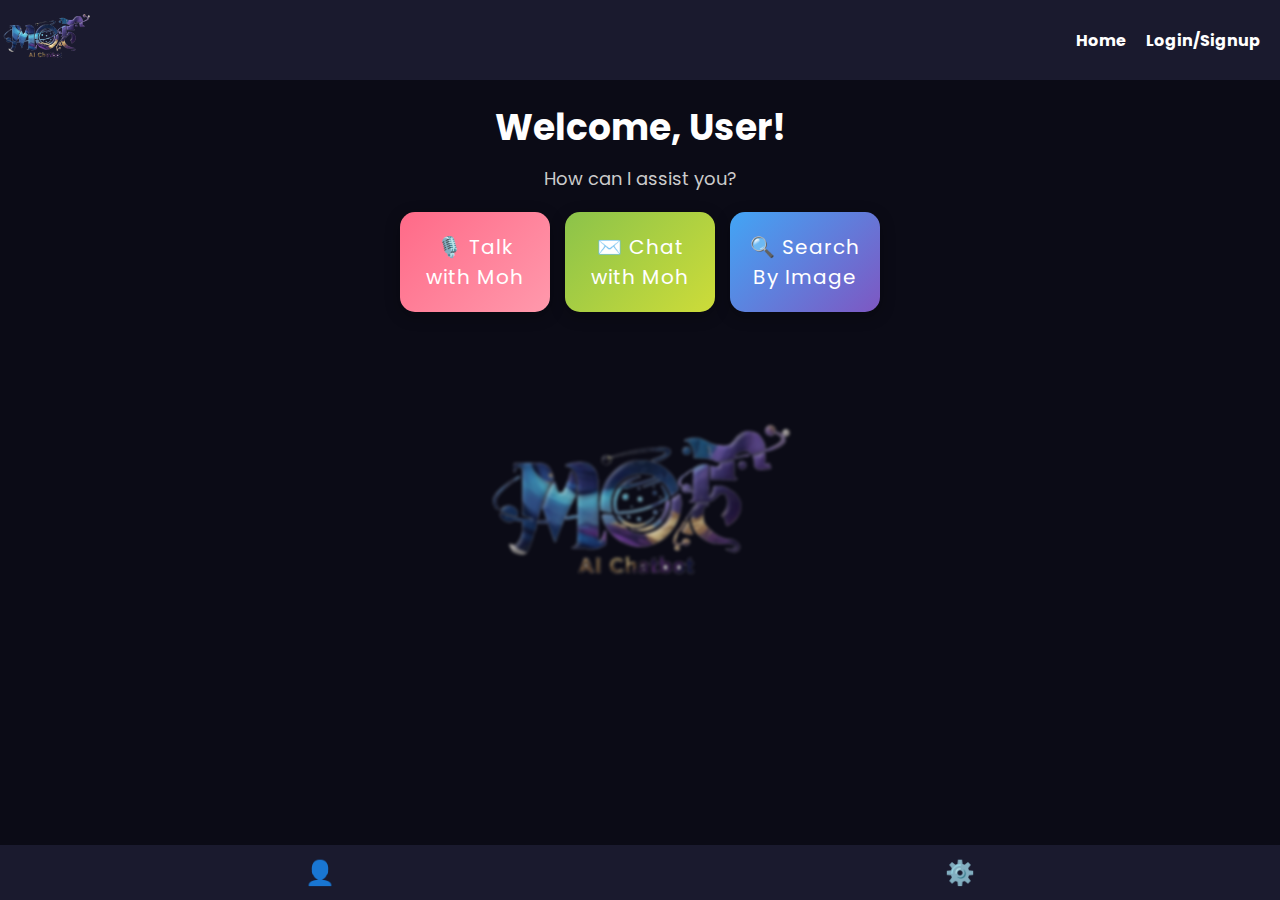
<file: index.html>
<!DOCTYPE html>
<html lang="en">

<head>
    <meta charset="UTF-8">
    <meta name="viewport" content="width=device-width, initial-scale=1.0">
    <title>Moh AI Chatbot</title>
    <link rel="stylesheet" href="styles.css">
    <link href="https://fonts.googleapis.com/css2?family=Poppins:wght@300;400;600&display=swap" rel="stylesheet">
    <link rel="icon" href="icon-png.png" sizes="256*256" type="image/png">



</head>

<body>
    <!-- Header with Logo and Navigation -->
    <header>
        <div class="logo">
            <img src="logo.png" alt="Mooh Logo">
        </div>
        <nav class="navbar">
            <div class="hamburger" id="hamburger">
                &#9776; <!-- Unicode for hamburger icon (☰) -->
            </div>
            <ul class="nav-links" id="navLinks">
                <li><a href="index.html">Home</a></li>
                <li id="authButton"><a href="login.html">Login/Signup</a></li>
            </ul>
        </nav>
    </header>
    


    <main>
        <h1>Welcome, <span id="userNameDisplay">User</span>!</h1>


        <p>How can I assist you?</p>

        <div class="button-container">
            <button class="btn talk" onclick="talkWithMoh()">🎙️ Talk with Moh</button>
            <button class="btn chat" onclick="chatWithMoh()">✉️ Chat with Moh</button>
            <button class="btn search" onclick="searchByImage()">🔍 Search By Image</button>
        </div>

        <div class="logo-container">
            <img src="logo.png" alt="Mooh Logo" class="logo-blur" />
            <!-- <p>AI Chatbot</p> -->
        </div>

    </main>

    <footer>
        <div class="nav-icons">👤</div>
        <div class="nav-icons">⚙️</div>
    </footer>
    <script>
        window.onload = function () {
    const username = localStorage.getItem("username");
    const authButton = document.getElementById("authButton");

    if (username) {
        // Replace the Login/Signup link with the username
        authButton.innerHTML = `<span>Welcome, ${username}</span> 
                                <a href="#" id="logoutBtn">Logout</a>`;

        // Logout functionality
        document.getElementById("logoutBtn").addEventListener("click", function () {
            localStorage.removeItem("username");
            location.reload(); // Refresh to reflect changes after logout
        });
    }
};
    </script>
</body>


<script src="script.js"></script>
</body>

</html>
</file>
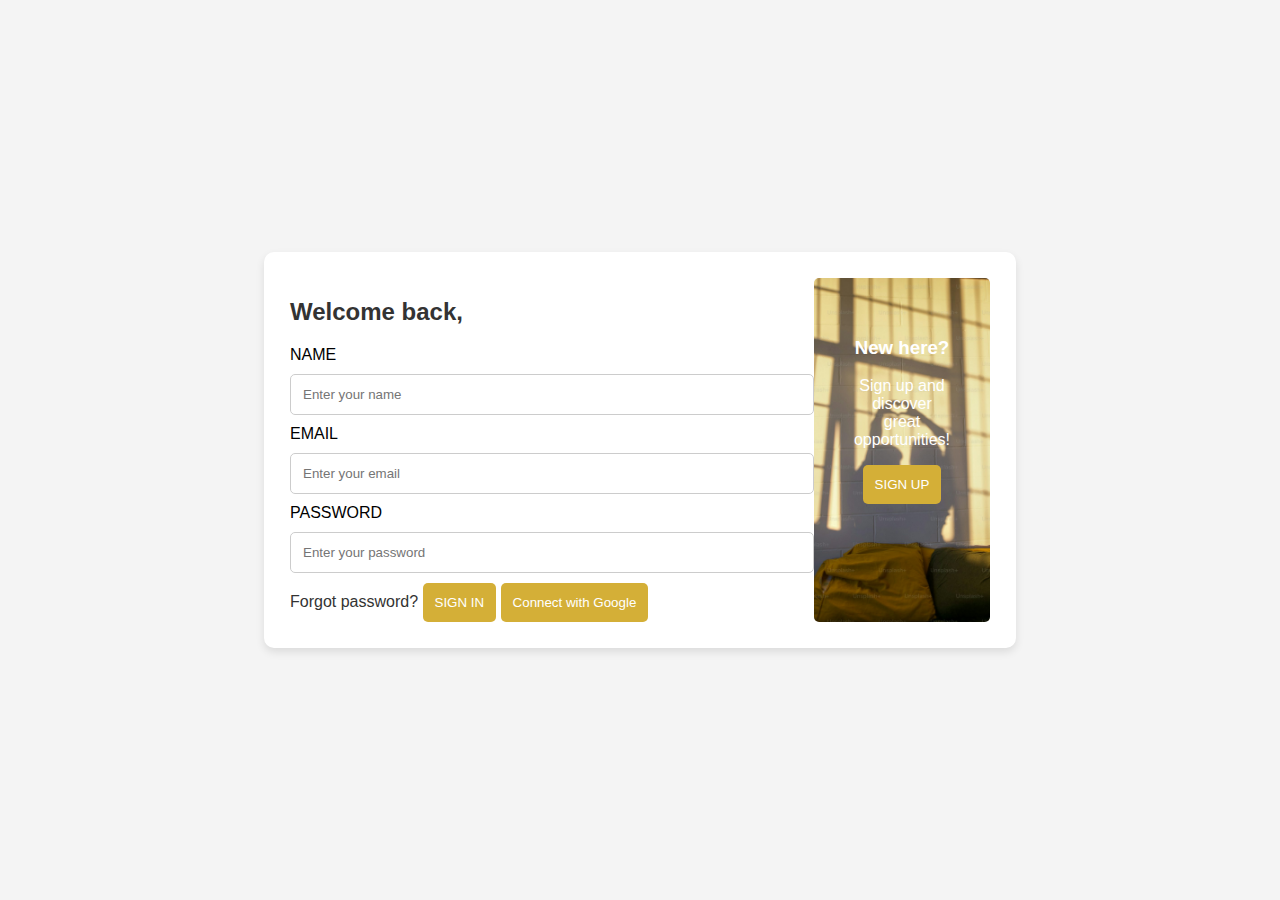
<file: login.html>
<!DOCTYPE html>
<html lang="en">
<head>
    <meta charset="UTF-8">
    <meta name="viewport" content="width=device-width, initial-scale=1.0">
    <title>Login Page</title>
    <link rel="stylesheet" href="loginstyle.css">
    <link rel="icon" href="icon-png.png" sizes="256*256" type="image/png">
</head>
<body>
    <div class="container">
        <div class="login-box">
            <h2>Welcome back,</h2>
            <form id="loginForm">
                <label for="name">NAME</label>
                <input type="text" id="name" placeholder="Enter your name" required>
            
                <label for="email">EMAIL</label>
                <input type="email" id="email" placeholder="Enter your email" required>
            
                <label for="password">PASSWORD</label>
                <input type="password" id="password" placeholder="Enter your password" required>
            
                <a href="#" class="forgot-password">Forgot password?</a>
            
                <button type="submit" class="sign-in">SIGN IN</button>
                <button type="button" class="facebook">Connect with <span>Google</span></button>
            </form>
            
        </div>
        <div class="signup-box">
            <h3>New here?</h3>
            <p>Sign up and discover great opportunities!</p>
            <button class="sign-up">SIGN UP</button>
        </div>
    </div>
    <script src="login.js"></script>

</body>
</html>
</file>
<file: loginstyle.css>
body {
    font-family: 'Arial', sans-serif;
    background-color: #f4f4f4;
    display: flex;
    justify-content: center;
    align-items: center;
    height: 100vh;
    margin: 0;

}

.container {

    padding: 2%;
    background: #fff;
    display: flex;
    width: 700px;
    box-shadow: 0 4px 8px rgba(0, 0, 0, 0.1);
    border-radius: 10px;
    overflow: hidden;
}

.login-section, .signup-section {
    padding: 40px;
    display: flex;
    flex-direction: column;
    justify-content: center;
}

.login-section {
    width: 60%;
    background-color: #ffffff;
}

.signup-section {
    width: 40%;
    background: url('loginpic.jpg') no-repeat center center/cover;
    color: white;
    display: flex;
    justify-content: center;
    align-items: center;
    text-align: center;
}

h2 {
    margin-bottom: 20px;
    color: #333;
}

input[type="email"], input[type="password"],input[type="text"]{
    padding: 12px;
    margin: 10px 0;
    border: 1px solid #ccc;
    border-radius: 5px;
    width: 100%;
    box-sizing: border-box;
}

button {
    padding: 12px;
    background-color: #d4af37;
    color: white;
    border: none;
    border-radius: 5px;
    cursor: pointer;
    transition: background-color 0.3s ease;
}

button:hover {
    background-color: #b98c2e;
}

.forgot-password, .connect-facebook {
    color: #333;
    text-decoration: none;
    margin: 10px 0;
    display: inline-block;
}

.connect-facebook {
    border: 1px solid #ccc;
    padding: 10px;
    border-radius: 5px;
    text-align: center;
}

.signup-section button {
    background: transparent;
    border: 2px solid white;
    padding: 10px 20px;
    border-radius: 20px;
    color: white;
    transition: background 0.3s ease, color 0.3s ease;
}

.signup-section button:hover {
    background: white;
    color: #d4af37;
}

@media (max-width: 768px) {
    .container {
        flex-direction: column;
        width: 90%;
    }

    .signup-section {
        width: 100%;
        padding: 20px;
    }

    .login-section {
        width: 100%;
    }
}
.signup-box {
    flex: 1;
    background: url('loginpic.jpg') no-repeat center center/cover;
    color: white;
    text-align: center;
    padding: 40px;
    border-radius: 5px;
  
    
}
/* Create a blur effect using an overlay */
</file>
<file: styles.css>
/* General Styles */
/* General Reset */
* {
    margin: 0;
    padding: 0;
    box-sizing: border-box;
    font-family: 'Poppins', sans-serif;
}

body {
    background-color: #0b0b16;
    color: white;
    text-align: center;
    overflow-x: hidden;
}

/* Header and Navbar Styles */
header {
    display: flex;
    justify-content: space-between;
    align-items: center;
    background-color: #1a1a2e;
    padding: 10px 20px;
    position: sticky;
    top: 0;
    z-index: 1000;
}

/* Logo Styling */
.logo img {
    padding: 0px;
    margin: -17px;
    height: 87px;
}

/* Navbar */
.navbar {
    display: flex;
    align-items: center;
}

/* Navigation Links */
.nav-links {
    list-style: none;
    display: flex;
    gap: 20px;
    transition: all 0.3s ease;
}

/* Navigation Link Styling */
.nav-links li a {
    text-decoration: none;
    color: #fff;
    font-weight: bold;
    transition: color 0.3s ease;
}

.nav-links li a:hover {
    color: #00d4ff;
}

/* Hamburger Menu */
.hamburger {
    display: none;
    flex-direction: column;
    cursor: pointer;
    gap: 4px;
    padding: 10px;
}

/* Hamburger Icon Bars */
.hamburger span {
    width: 25px;
    height: 3px;
    background-color: #fff;
    transition: 0.4s ease;
}

/* Responsive Design */
@media (max-width: 768px) {
    /* Initially hide the nav links */
    .nav-links {
        display: none;
        flex-direction: column;
        background-color: #1a1a2e;
        position: absolute;
        top: 60px;
        right: 0;
        width: 200px;
        padding: 10px;
        border-radius: 8px;
        box-shadow: 0 4px 6px rgba(0, 0, 0, 0.3);
    }

    /* Show when active */
    .nav-links.active {
        display: flex;
    }

    /* Display hamburger icon */
    .hamburger {
        display: flex;
    }
}


/* Main Content */
main h1 {
    font-size: 36px;
    margin: 20px 0 10px;
    animation: fadeIn 2s ease-in-out;
}

main p {
    font-size: 18px;
    color: #ccc;
    animation: fadeIn 2s ease-in-out;
}

@keyframes fadeIn {
    from {
        opacity: 0;
        transform: translateY(20px);
    }
    to {
        opacity: 1;
        transform: translateY(0);
    }
}

/* Button Container */
.button-container {
    display: flex;
    flex-direction: column;
    gap: 15px;
    padding: 20px;
    animation: floatUp 3s infinite alternate ease-in-out;
}

@keyframes floatUp {
    from {
        transform: translateY(0px);
    }
    to {
        transform: translateY(-10px);
    }
}

/* Button Styles */
.btn {
    padding: 20px;
    border: none;
    border-radius: 15px;
    font-size: 20px;
    cursor: pointer;
    transition: all 0.4s ease-in-out;
    box-shadow: 0 4px 15px rgba(0, 0, 0, 0.3);
    letter-spacing: 1px;
}

/* Button Colors with Gradient */
.talk {
    background: linear-gradient(135deg, #ff6a88, #ff99ac);
    color: white;
}

.chat {
    background: linear-gradient(135deg, #8bc34a, #cddc39);
    color: white;
}

.search {
    background: linear-gradient(135deg, #42a5f5, #7e57c2);
    color: white;
}

/* Hover Effects */
.btn:hover {
    transform: scale(1.1);
    box-shadow: 0 8px 25px rgba(255, 255, 255, 0.4);
    transition: all 0.3s ease-in-out;
}

/* Glowing Animation */
.btn:active {
    animation: glow 0.5s ease-in-out;
}

@keyframes glow {
    0% {
        box-shadow: 0 0 5px #fff;
    }
    100% {
        box-shadow: 0 0 20px #fff, 0 0 30px #fff;
    }
}

/* Logo Animation */


@keyframes gradientShift {
    0% { background-position: 0% 50%; }
    50% { background-position: 100% 50%; }
    100% { background-position: 0% 50%; }
}

@keyframes wave {
    0%, 100% { transform: rotate(-2deg); }
    50% { transform: rotate(2deg); }
}



/* Footer Floating */
footer {
    display: flex;
    justify-content: space-around;
    background-color: #1a1a2e;
    padding: 10px 0;
    position: fixed;
    bottom: 0;
    width: 100%;
    animation: slideUp 1s ease-out;
}

@keyframes slideUp {
    from {
        transform: translateY(100%);
    }
    to {
        transform: translateY(0);
    }
}

.nav-icons {
    font-size: 24px;
    color: #c084fc;
    cursor: pointer;
    transition: transform 0.3s ease-in-out;
}

.nav-icons:hover {
    transform: scale(1.2) rotate(20deg);
}

/* Responsive Design */
@media (min-width: 600px) {
    .button-container {
        flex-direction: row;
        justify-content: center;
    }

    .btn {
        width: 150px;
    }
}
/* Logo Container */
.logo-container {
    position: relative;
    display: flex;
    flex-direction: column;
    align-items: center;
    margin: 20px 0;
}

/* Blurred Logo Image */
.logo-blur {
    width: 300px; /* Adjust as needed */
    height: auto;
    filter: blur(1.5px); /* Soft blur effect */
    opacity: 0.8;      /* Light transparency for elegance */
    transition: all 0.5s ease-in-out;
}

/* Hover Effect for Subtle Focus */
.logo-blur:hover {
    filter: blur(.7px);
    opacity: 1;
    transform: scale(1.05);
}

/* Tagline Text */
.logo-container p {
    font-size: 22px;
    color: #e5e5e5;
    margin-top: -40px; /* Overlapping effect */
    background: rgba(0, 0, 0, 0.5); /* Slight dark overlay for contrast */
    padding: 5px 15px;
    border-radius: 10px;
    backdrop-filter: blur(3px);
    
}
</file>
